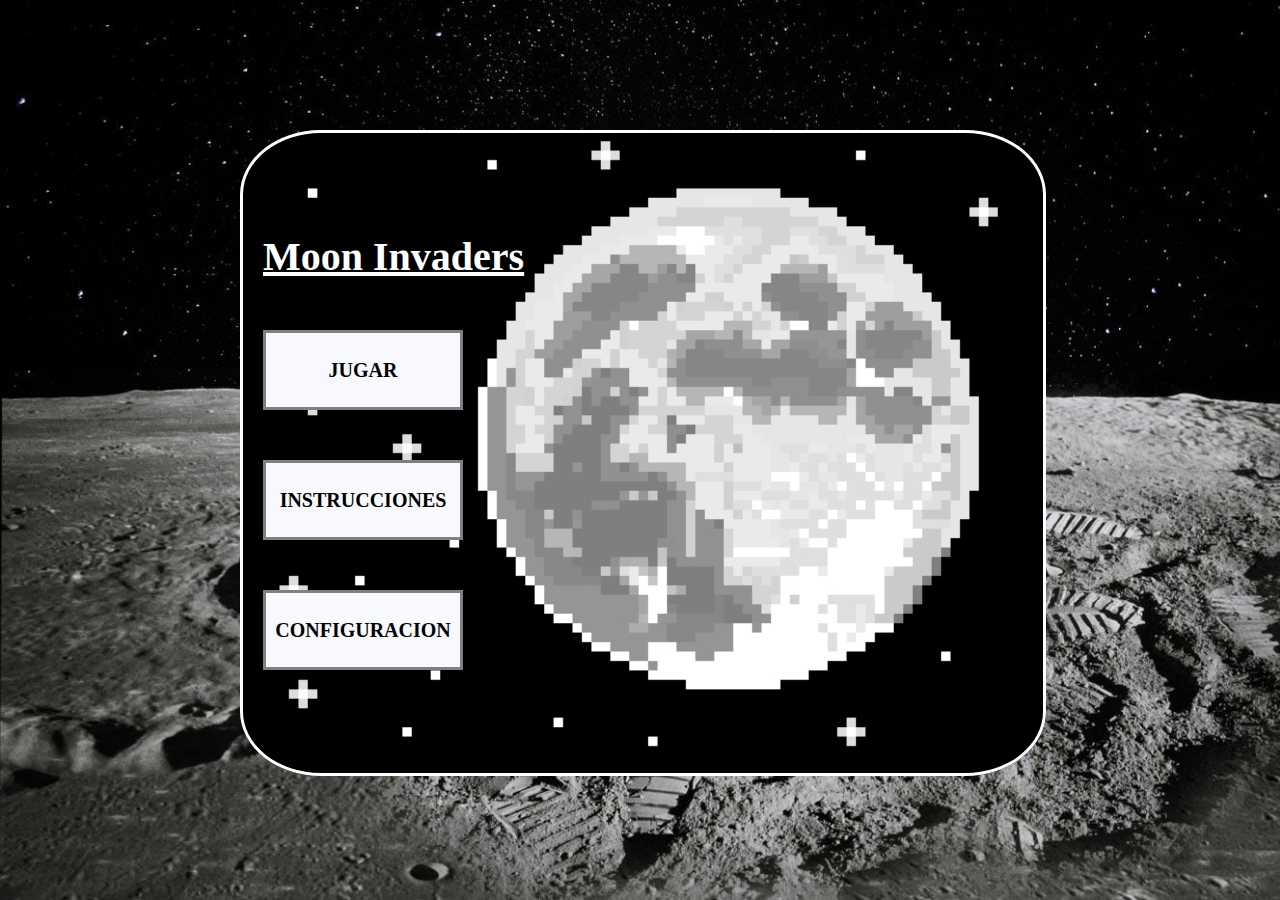
<file: juego v4/index.html>
<!DOCTYPE html>
<html lang="en">
<head>
  <meta charset="UTF-8">
  <meta name="viewport" content="width=device-width, initial-scale=1.0">
  <link rel="icon" type="image/x-icon" href="media/images/favicon.ico">
  <title>Moon Invaders</title>
  <link rel="stylesheet" href="estilos.css">
</head>
<body>
  <div id="menu">
    <h3 id="titulo">Moon Invaders</h3>
    <input id="play" class="pulsar" type="button" value="JUGAR" onclick="jugar()">
    <input id="instrucciones" class="pulsar" type="button" value="INSTRUCCIONES" onclick="mostrarInstrucciones()">
    <input id="configuracion" class="pulsar" type="button" value="CONFIGURACION" onclick="mostrarConfiguracion()">
  </div>
  <canvas id="juegoCanvas" width="800" height="640"></canvas>
  <script src="main.js"></script>
</body>
</html>
</file>
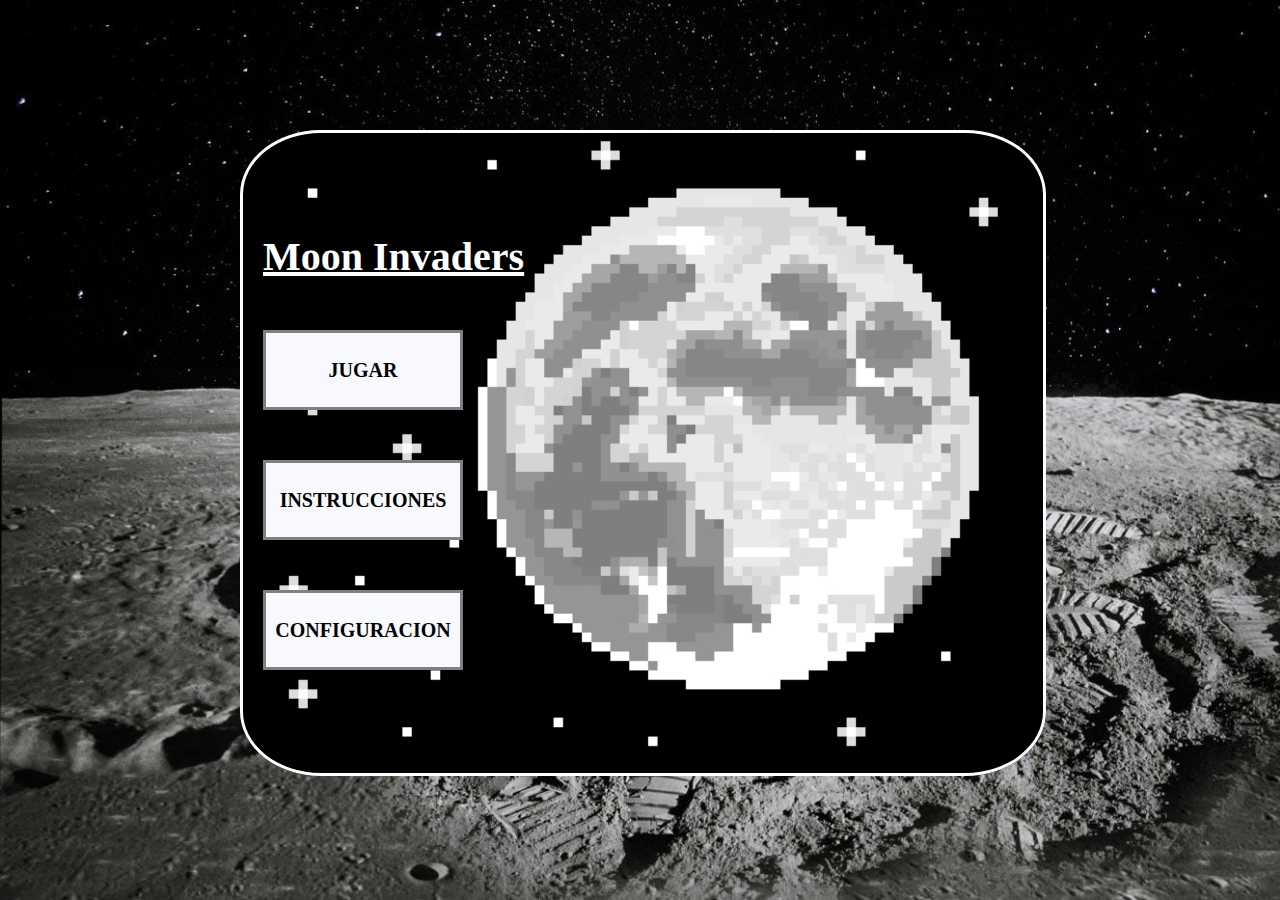
<file: juego v5/index.html>
<!DOCTYPE html>
<html lang="en">
<head>
  <meta charset="UTF-8">
  <meta name="viewport" content="width=device-width, initial-scale=1.0">
  <link rel="icon" type="image/x-icon" href="media/images/favicon.ico">
  <title>Moon Invaders</title>
  <link rel="stylesheet" href="estilos.css">
</head>
<body>
  <div id="menu">
    <h3 id="titulo">Moon Invaders</h3>
    <input id="play" class="pulsar" type="button" value="JUGAR" onclick="jugar()">
    <input id="instrucciones" class="pulsar" type="button" value="INSTRUCCIONES" onclick="">
    <input id="configuracion" class="pulsar" type="button" value="CONFIGURACION" onclick="mostrarConfiguracion()">
  </div>
  <canvas id="juegoCanvas" width="800" height="640"></canvas>
  <script src="main.js"></script>
</body>
</html>
</file>
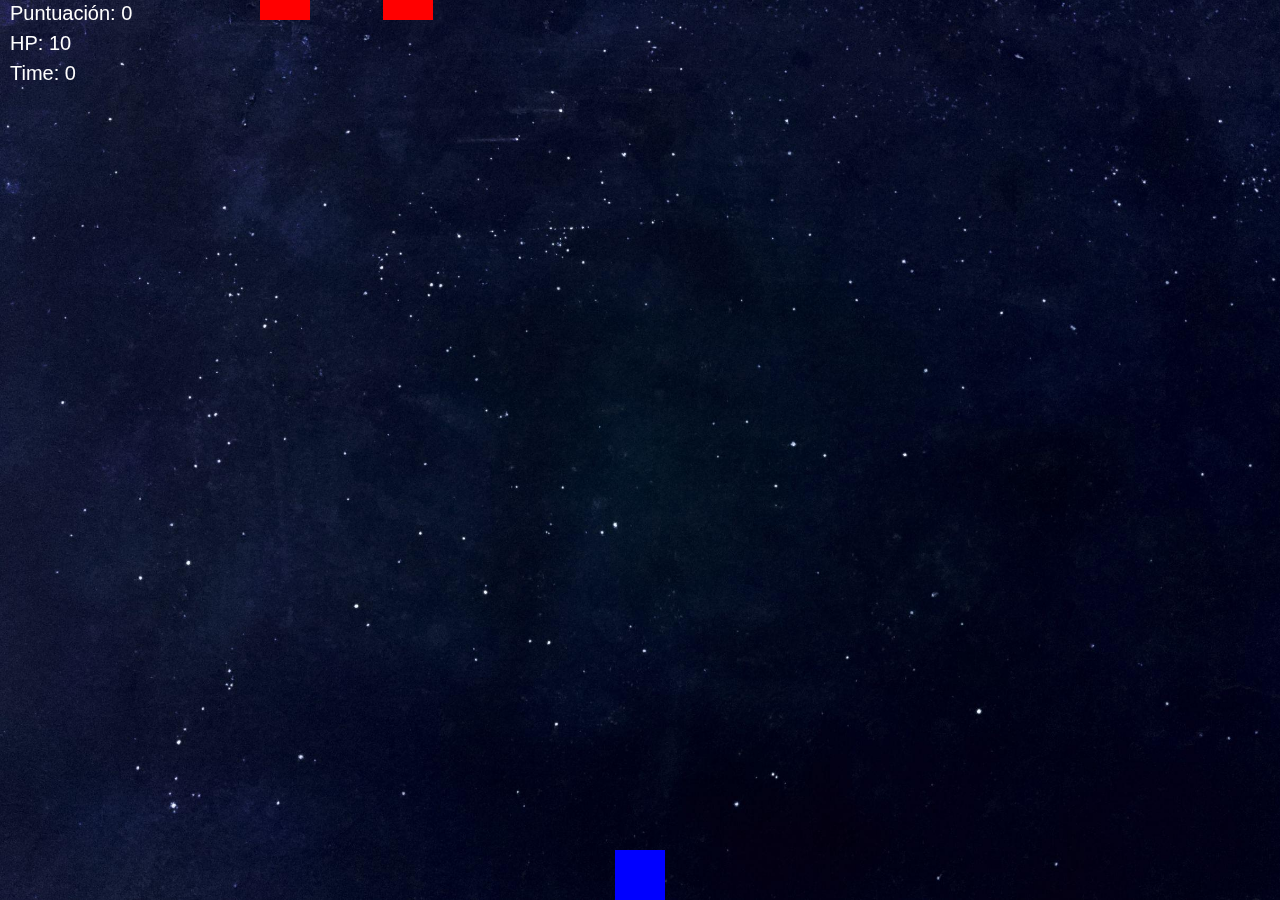
<file: juego/index.html>
<!DOCTYPE html>
<html lang="en">
<head>
  <meta charset="UTF-8">
  <meta name="viewport" content="width=device-width, initial-scale=1.0">
  <link rel="icon" type="image/x-icon" href="favicon.ico">
  <title>Block Invaders</title>
  <style>
    canvas {
      display: block;
      margin: 0 !important;
      padding: 0 !important;
	  background-image: url("background.jpg");
	  background-repeat: no-repeat;
	  background-size: cover;
    }
	  body{
		  margin:0 !important;
		  padding: 0 !important;
	  }
  </style>
</head>
<body>
  <canvas id="juegoCanvas" width="500" height="400"></canvas>
  <script src="js.js"></script>
</body>
</html>
</file>
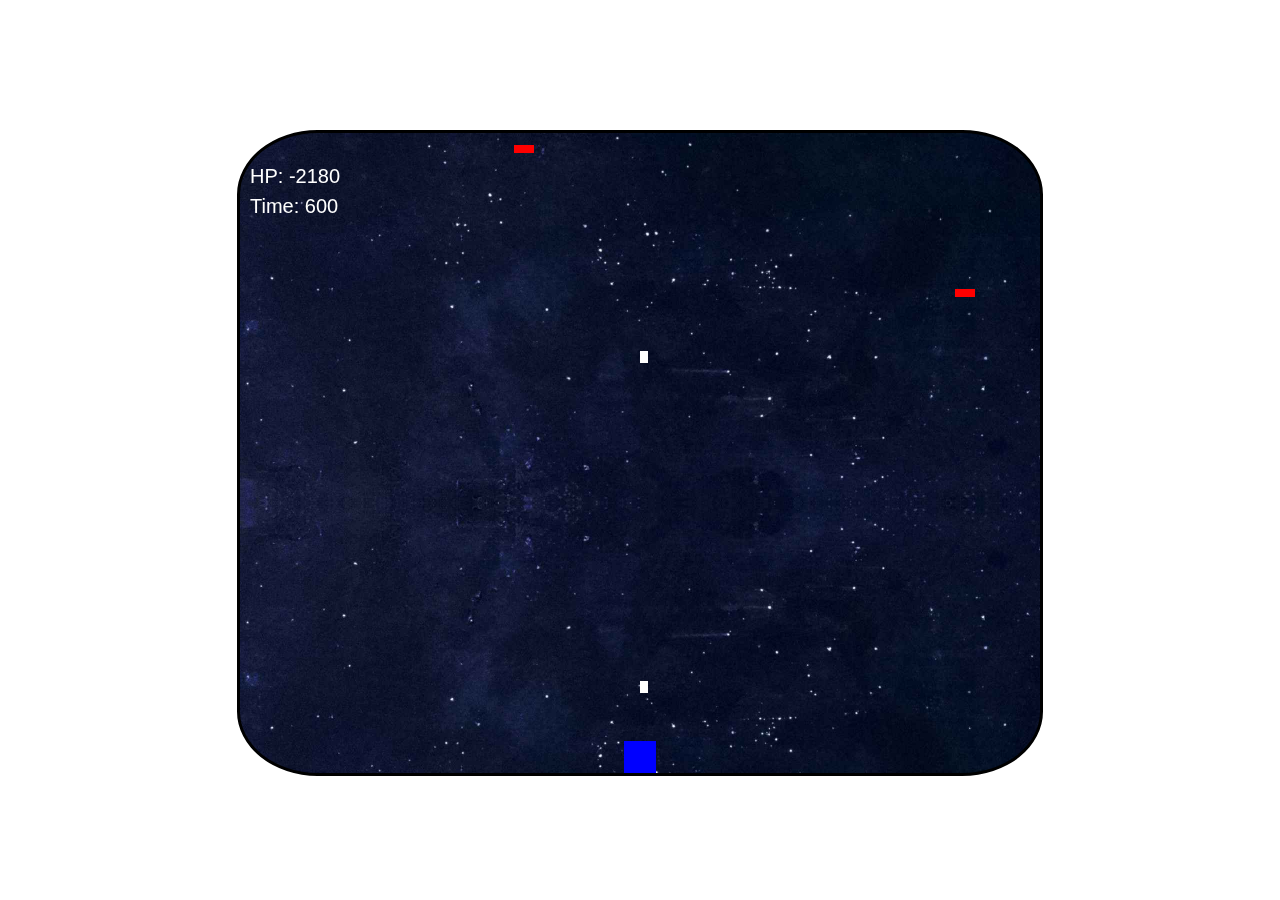
<file: juego v2/juego - copia/index.html>
<!DOCTYPE html>
<html lang="en">
<head>
  <meta charset="UTF-8">
  <meta name="viewport" content="width=device-width, initial-scale=1.0">
  <link rel="icon" type="image/x-icon" href="images/favicon.ico">
  <title>Block Invaders</title>
  <style>
    canvas {
      display: block;
      margin: auto;
      padding: auto;
      border: 3px solid black;
      border-radius:10%;
      background-image: url("images/background.jpg");
      background-repeat: no-repeat;
    }
	  body{
		  margin:0 !important;
		  padding: 0 !important;
	  }
  </style>
</head>
<body>
  <canvas id="juegoCanvas" width="500" height="400"></canvas>
  <script src="main.js"></script>
  <script src="inputHandler.js"></script>
</body>
</html>
</file>
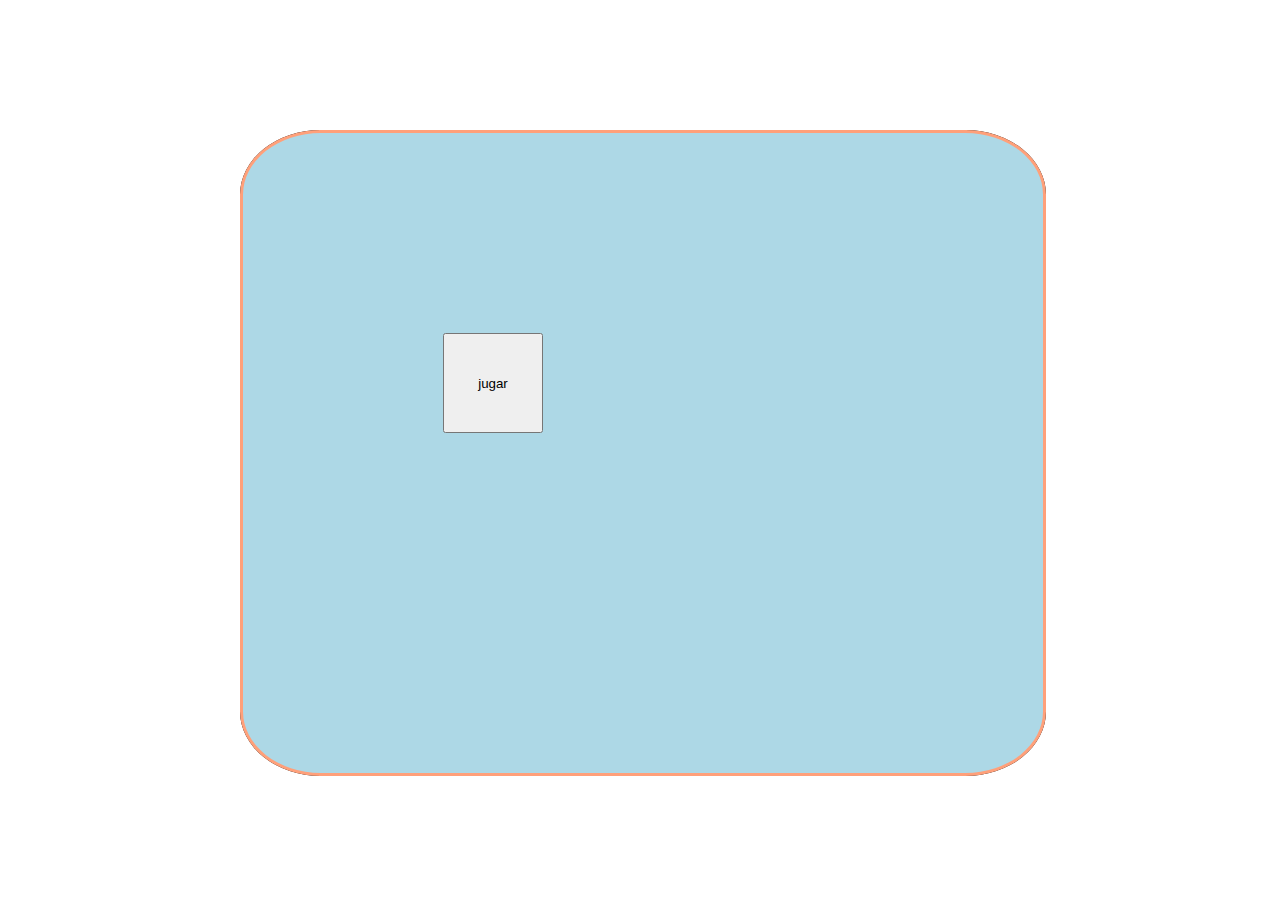
<file: juego v3/juego v3/index.html>
<!DOCTYPE html>
<html lang="en">
<head>
  <meta charset="UTF-8">
  <meta name="viewport" content="width=device-width, initial-scale=1.0">
  <link rel="icon" type="image/x-icon" href="images/favicon.ico">
  <title>Block Invaders</title>
  <link rel="stylesheet" href="estilos.css">
  <script src="inputHandler.js"></script>
</head>
<body>
  <div id="menu"><input id="play" type="button" value="jugar" onclick="jugar()"></div>
  <canvas id="juegoCanvas" width="800" height="640"></canvas>
  <script src="main.js"></script>
</body>
</html>
</file>
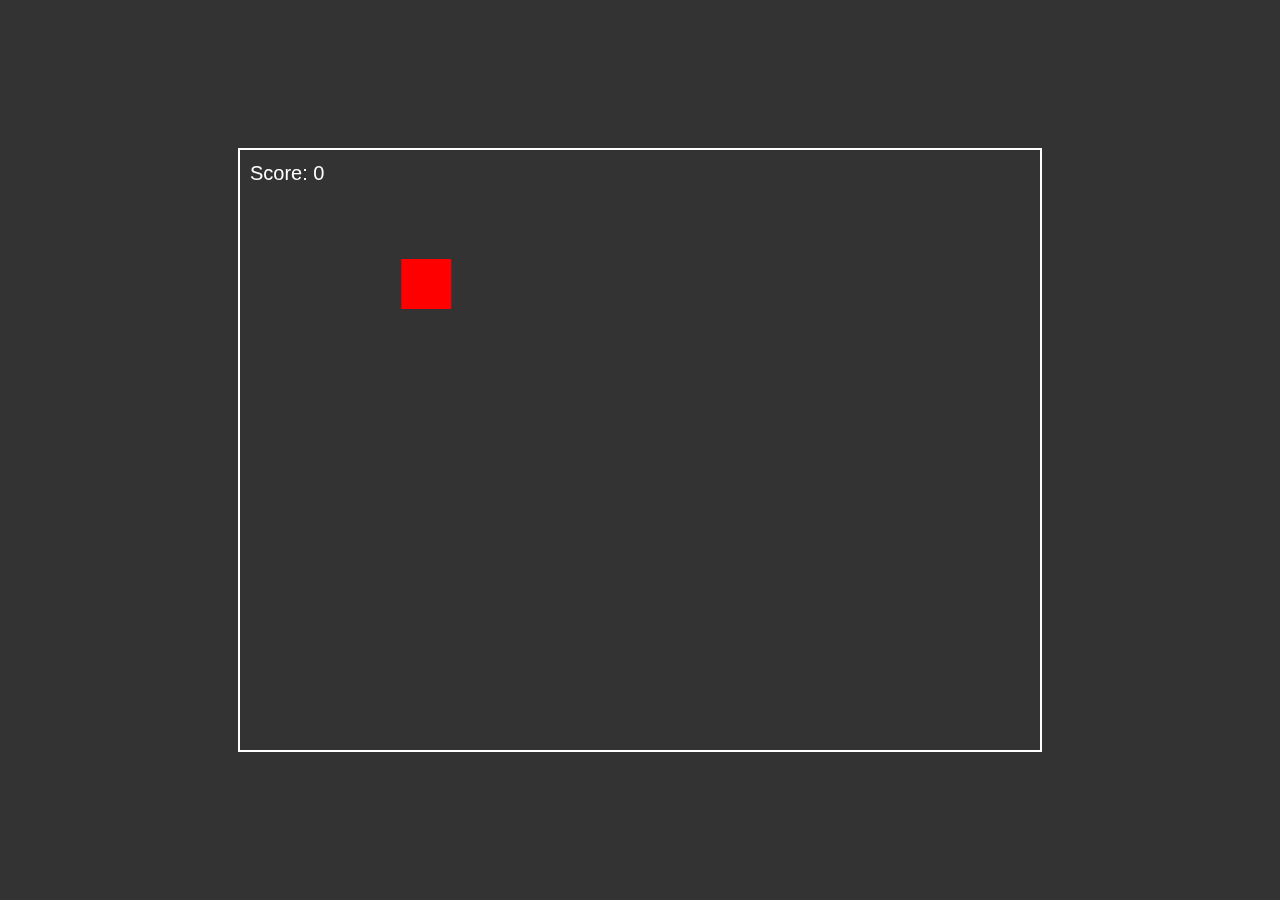
<file: juego 1.0/index2.html>
<!DOCTYPE html>
<html lang="es">
<head>
    <meta charset="UTF-8">
    <meta name="viewport" content="width=device-width, initial-scale=1.0">
    <title>Juego del Cuadrado</title>
    <style>
        body {
            margin: 0;
            display: flex;
            justify-content: center;
            align-items: center;
            height: 100vh;
            background-color: #333;
            color: white;
            font-family: Arial, sans-serif;
        }

        canvas {
            border: 2px solid white;
        }
    </style>
</head>
<body>
    <!-- Canvas para el juego -->
    <canvas id="gameCanvas" width="800" height="600"></canvas>

    <!-- Script que contiene el código JS -->
    <script>
        // Obtener el canvas y su contexto
        const canvas = document.getElementById('gameCanvas');
        const ctx = canvas.getContext('2d');

        // Configuración del juego
        let square = {
            x: Math.random() * (canvas.width - 50),
            y: Math.random() * (canvas.height - 50),
            size: 50,
            color: 'red'
        };

        let score = 0;

        // Detección de clics
        canvas.addEventListener('click', (event) => {
            const rect = canvas.getBoundingClientRect();
            const mouseX = event.clientX - rect.left;
            const mouseY = event.clientY - rect.top;

            // Verificar si el clic fue dentro del cuadrado (esto es lo que he usado para hacer la funcion detectarColisiones)
            if (
                mouseX >= square.x &&
                mouseX <= square.x + square.size &&
                mouseY >= square.y &&
                mouseY <= square.y + square.size
            ) {
                score++;
                moveSquare();
            }
        });

        // Función para mover el cuadrado a una nueva posición
        function moveSquare() {
            square.x = Math.random() * (canvas.width - square.size);
            square.y = Math.random() * (canvas.height - square.size);
        }

        // Función para actualizar y dibujar el juego
        function updateGame() {
            // Limpiar el canvas
            ctx.clearRect(0, 0, canvas.width, canvas.height);

            // Dibujar el cuadrado
            ctx.fillStyle = square.color;
            ctx.fillRect(square.x, square.y, square.size, square.size);

            // Mostrar el puntaje
            ctx.fillStyle = 'white';
            ctx.font = '20px Arial';
            ctx.fillText(`Score: ${score}`, 10, 30);

            // Repetir la actualización
            requestAnimationFrame(updateGame);
        }

        // Iniciar el juego
        updateGame();
    </script>
</body>
</html>
</file>
<file: juego v4/estilos.css>
canvas {
    display: block;
    margin: auto;
    padding: auto;
    border: 3px solid black;
    border-radius:10%;
    background-image: url("media/images/game_background.jpg");
    background-repeat: no-repeat;
    position: absolute;
    z-index:1;
  }

body {
    font-family: "ＭＳ Ｐゴシック";
    margin:0 !important;
    padding: 0 !important;
    background: url("media/images/html_background.jpg");
    background-size: 100%;
    min-height:100vh;
    background-repeat: no-repeat;
    background-size: cover;
}

input{
    font-family: "ＭＳ Ｐゴシック";
    font-size: 20px;
    font-weight: bold;
    border: 3px solid grey;
    background-color: ghostwhite;
}

#menu {
    display: block;
    width: 800px;
    height: 640px;
    margin: auto;
    padding: auto;
    border: 3px solid white;
    border-radius:10%;
    background: url("media/images/menu_background.jpg");
    background-repeat: no-repeat;
    background-size: cover;
    position: absolute;
    z-index:2;
}

#titulo{
    font-family: "ＭＳ Ｐゴシック";
    width:270px;
    color:white;
    font-size: 40px;
    text-decoration: underline;
    margin:100px 50px 0px 20px;
    transition-duration:1000ms;
}

#titulo:hover{
    transform: rotate(360deg);
}

#play {
    display:block;
    width: 200px;
    height: 80px;
    margin: 50px 50px 20px 20px;
}

#instrucciones {
    display:block;
    width: 200px;
    height: 80px;
    margin: 50px 50px 20px 20px;
}

#configuracion {
    display:block;
    width: 200px;
    height: 80px;
    margin: 50px 50px 20px 20px;
}

.pulsar{
    transition-duration: 100ms;
}

.pulsar:hover{
    background-color:lightgray;
    transform: scale(1.1);
}

.pulsar:active{
    background-color:darkgrey;
    color:white;
    transform: scale(1.05);
}
</file>
<file: juego v5/estilos.css>
canvas {
    display: block;
    margin: auto;
    padding: auto;
    border: 3px solid black;
    border-radius:10%;
    background-image: url("media/images/game_background.jpg");
    background-repeat: no-repeat;
    position: absolute;
    z-index:1;
  }

body {
    font-family: "ＭＳ Ｐゴシック";
    margin:0 !important;
    padding: 0 !important;
    background: url("media/images/html_background.jpg");
    background-size: 100%;
    min-height:100vh;
    background-repeat: no-repeat;
    background-size: cover;
}

input{
    font-family: "ＭＳ Ｐゴシック";
    font-size: 20px;
    font-weight: bold;
    border: 3px solid grey;
    background-color: ghostwhite;
}


#menu {
    display: block;
    width: 800px;
    height: 640px;
    margin: auto;
    padding: auto;
    border: 3px solid white;
    border-radius:10%;
    background: url("media/images/menu_background.jpg");
    background-repeat: no-repeat;
    background-size: cover;
    position: absolute;
    z-index:2;
}

#titulo{
    font-family: "ＭＳ Ｐゴシック";
    width:270px;
    color:white;
    font-size: 40px;
    text-decoration: underline;
    margin:100px 50px 0px 20px;
    transition-duration:1000ms;
}

#titulo:hover{
    transform: rotate(360deg);
}

#play {
    display:block;
    width: 200px;
    height: 80px;
    margin: 50px 50px 20px 20px;
}

#instrucciones {
    display:block;
    width: 200px;
    height: 80px;
    margin: 50px 50px 20px 20px;
}

#configuracion {
    display:block;
    width: 200px;
    height: 80px;
    margin: 50px 50px 20px 20px;
}

.pulsar{
    transition-duration: 100ms;
}

.pulsar:hover{
    background-color:lightgray;
    transform: scale(1.1);
}

.pulsar:active{
    background-color:darkgrey;
    color:white;
    transform: scale(1.05);
}
</file>
<file: juego v3/juego v3/estilos.css>
canvas {
    display: block;
    margin: auto;
    padding: auto;
    border: 3px solid black;
    border-radius:10%;
    background-image: url("images/background.jpg");
    background-repeat: no-repeat;
    position: absolute;
    z-index:1;
  }

body {
    margin:0 !important;
    padding: 0 !important;
}

#menu {
    display: block;
    width: 800px;
    height: 640px;
    margin: auto;
    padding: auto;
    border: 3px solid lightsalmon;
    border-radius:10%;
    background-color: lightblue;
    position: absolute;
    z-index:2;
}

#play {
    display:block;
    width:100px;
    height:100px;
    margin:200px;

}
</file>
